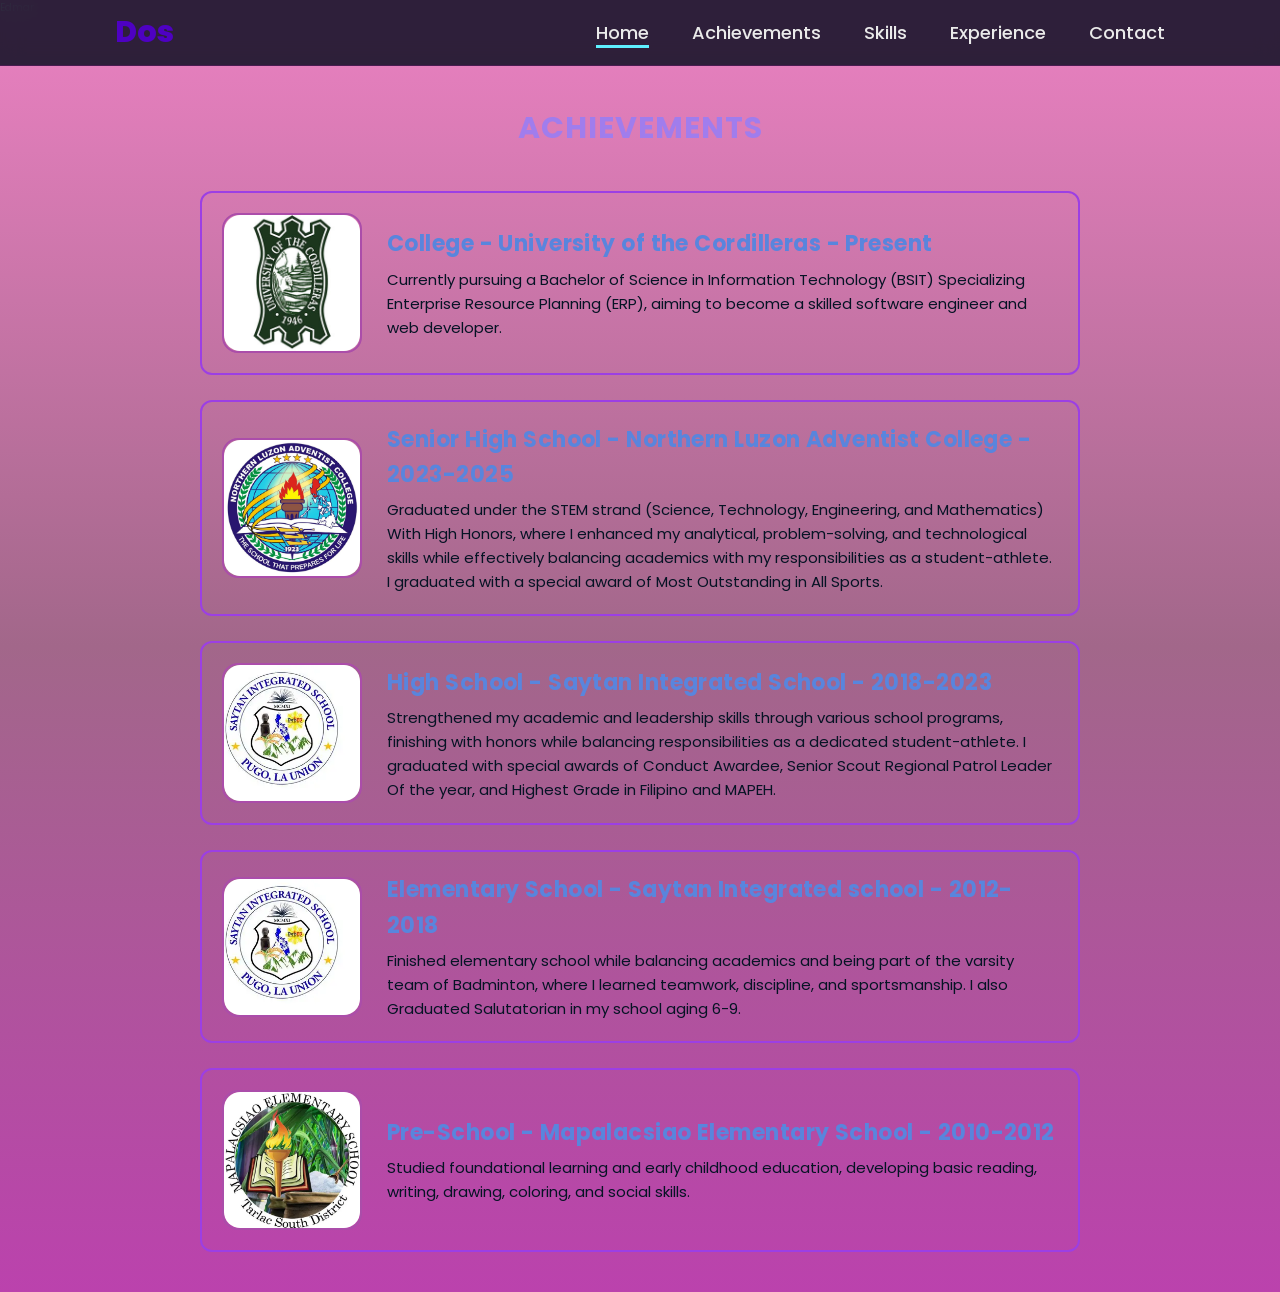
<file: achievements.html>
Edmar
<!DOCTYPE html>
<html lang="en">
  
<head>
  <meta charset="UTF-8" />
  <meta name="viewport" content="width=device-width, initial-scale=1.0" />
  <title>Dos | Portfolio</title>
  <link rel="stylesheet" href="https://cdnjs.cloudflare.com/ajax/libs/font-awesome/6.5.2/css/all.min.css" />
  <link rel="stylesheet" href="style.css" />
</head>
<body>

  <!-- HEADER -->
  <header>
  <a href="#" class="logo">Dos</a>

  <nav>
    <a href="index.html" class="active">Home</a>
    <a href="achievements.html">Achievements</a>
    <a href="#skills">Skills</a>
    <a href="#experience">Experience</a>
    <a href="#contact">Contact</a>
  </nav>
</header>

<!-- EDUCATION -->
<section class="education" id="education">
  <h2 class="heading"><span>Achievements</span></h2>

  <div class="timeline">

    <div class="timeline-item">
      <div class="timeline-icon">
        <img src="mapalacsiao.webp" alt="Pre-School" />
      </div>
      <div class="timeline-content">
        <h3>Pre-School - Mapalacsiao Elementary School - 2010-2012</h3>
        <p>Studied foundational learning and early childhood education, developing basic reading, writing, drawing, coloring, and social skills.</p>
      </div>
    </div>

    <div class="timeline-item">
      <div class="timeline-icon">
        <img src="saytan.webp" alt="Elementary School" />
      </div>
      <div class="timeline-content">
        <h3>Elementary School - Saytan Integrated school - 2012-2018</h3>
        <p>Finished elementary school while balancing academics and being part of the varsity team of Badminton, where I learned teamwork, discipline, and sportsmanship. I also Graduated Salutatorian in my school aging 6-9.</p>
      </div>
    </div>

    <div class="timeline-item">
      <div class="timeline-icon">
        <img src="saytan.webp" alt="High School" />
      </div>
      <div class="timeline-content">
        <h3>High School - Saytan Integrated School - 2018-2023</h3>
        <p>Strengthened my academic and leadership skills through various school programs, finishing with honors while balancing responsibilities as a dedicated student-athlete. I graduated with special awards of Conduct Awardee, Senior Scout Regional Patrol Leader Of the year, and Highest Grade in Filipino and MAPEH. </p>
      </div>
    </div>

    <div class="timeline-item">
      <div class="timeline-icon">
        <img src="nlac.jpg" alt="Senior High School" />
      </div>
      <div class="timeline-content">
        <h3>Senior High School - Northern Luzon Adventist College - 2023-2025</h3>
        <p>Graduated under the STEM strand (Science, Technology, Engineering, and Mathematics) With High Honors, where I enhanced my analytical, problem-solving, and technological skills while effectively balancing academics with my responsibilities as a student-athlete. I graduated with a special award of Most Outstanding in All Sports.</p>
      </div>
    </div>

    <div class="timeline-item">
      <div class="timeline-icon">
        <img src="uc.jpg" alt="College" />
      </div>
      <div class="timeline-content">
        <h3>College - University of the Cordilleras - Present </h3>
        <p>Currently pursuing a Bachelor of Science in Information Technology (BSIT) Specializing Enterprise Resource Planning (ERP), aiming to become a skilled software engineer and web developer.</p>
      </div>
    </div>
  
  </div>
</section>
</file>
<file: style.css>
@import url('https://fonts.googleapis.com/css2?family=Poppins:wght@100;200;300;400;500;600&display=swap');

* {
  margin: 0;
  padding: 0;
  box-sizing: border-box;
  text-decoration: none;
  border: none;
  outline: none;
  font-family: 'Poppins', sans-serif;
}

html {
  font-size: 62.5%;
  scroll-behavior: smooth;
}

body {
  width: 100%;
  min-height: 100vh;
  overflow-x: hidden;
  background: linear-gradient(180deg, #eb81c2, #a2678a, #bb42ad);
  color: #eaeaea;
}

/* HEADER */
header {
  position: fixed;
  top: 0;
  left: 0;
  width: 100%;
  padding: 1rem 9%;
  background-color: rgba(13, 15, 35, 0.85);
  backdrop-filter: blur(10px);
  display: flex;
  justify-content: space-between;
  align-items: center;
  z-index: 100;
  border-bottom: 1px solid rgba(184, 14, 176, 0.2);
}

.logo {
  font-size: 3rem;
  color: #4e01c2;
  font-weight: 800;
  transition: 0.5s;
  cursor: pointer;
}

.logo:hover {
  transform: scale(1.1);
  text-shadow: 0 0 15px #dd04e4;
}

nav a {
  font-size: 1.8rem;
  color: #eaeaea;
  margin-left: 4rem;
  font-weight: 500;
  border-bottom: 3px solid transparent;
  transition: 0.3s;
}

nav a:hover,
nav a.active {
  border-bottom: 3px solid #5ef0ff;
}

/* SECTION BASE */
section {
  min-height: 100vh;
  padding: 8rem 9% 5rem;
  max-width: 1100px;
  margin: 0 auto 4rem;
}

/* HEADINGS */
.heading {
  text-align: center;
  font-size: 4rem;
  margin-bottom: 5rem;
  text-transform: uppercase;
  letter-spacing: 0.1rem;
  color: #be4bc9;
}

.heading span {
  color: #a07ded;
}

/* HOME */
.home {
  display: flex;
  justify-content: center;
  align-items: center;
  gap: 2rem;
  flex-wrap: wrap;
  flex-direction: row;
  padding-top: 8rem;
  margin-bottom: 4rem;
}

.home .home-content {
  flex: 1 1 400px;
  min-width: 300px;
  order: 1;
}

.home .home-content h1 {
  font-size: 5rem;
  margin-bottom: 1.2rem;
  line-height: 1.1;
}

.home .home-content h3 {
  font-size: 2.8rem;
  margin-bottom: 1rem;
  line-height: 1.2;
}

.home .home-content p {
  font-size: 1.6rem;
  line-height: 1.5;
  margin-bottom: 1.5rem;
}

span {
  color: #6eeaff;
}

/* Home image */
.home-img {
  flex: 1 1 300px;
  display: flex;
  justify-content: center;
  order: 2;
  animation: floatGlow 6s ease-in-out infinite;
  will-change: transform;
}

.home-img img {
  width: 100%;
  max-width: 350px;
  border-radius: 50%;
  box-shadow: 0 0 25px #ff6eff;
  transition: 0.3s;
}

.home-img img:hover {
  transform: scale(1.05);
  box-shadow: 0 0 45px #ee6eff;
}

/* SOCIAL ICONS */
.social-icons {
  margin-bottom: 2rem;
}

.social-icons a {
  display: inline-flex;
  justify-content: center;
  align-items: center;
  width: 4.2rem;
  height: 4.2rem;
  border: 0.2rem solid #d4a0cc;
  font-size: 2rem;
  border-radius: 50%;
  margin: 2rem 1rem 2rem 0;
  transition: 0.3s;
  color: #6eeaff;
}

.social-icons a:hover {
  background: #6eeaff;
  color: #0b0c1a;
  transform: scale(1.25) translateY(-5px);
  box-shadow: 0 0 25px #6eeaff;
}

/* FOLLOW ME CARD */
.follow-card {
  background: transparent !important;
  border: none !important;
  box-shadow: none !important;
  padding: 0 !important;
  margin-top: 1rem;
  max-width: none;
  text-align: left;
  color: #6eeaff;
  transition: none;
  display: flex;
  align-items: center;
  gap: 0.8rem;
}

.follow-card h4 {
  font-size: 2.4rem;
  margin: 0;
  color: #6eeaff;
}

.follow-card .btn {
  font-size: 1.8rem;
  padding: 0.7rem 1.8rem;
  border-color: #9759e1;
  color: #b72fd6;
  background: transparent;
  border-radius: 2rem;
  transition: background 0.3s ease, color 0.3s ease;
  cursor: pointer;
}

/* Zoom animation keyframes */
@keyframes zoomIn {
  0% {
    transform: scale(1);
  }
  50% {
    transform: scale(1.1);
  }
  100% {
    transform: scale(1);
  }
}

/* Follow Me button hover with zoom animation */
.follow-card .btn:hover {
  background: #6eeaff;
  color: #0b0c1a;
  box-shadow: 0 0 15px #6eeaff;
  animation: zoomIn 0.6s ease forwards;
}

/* BUTTON */
.btn {
  display: inline-block;
  padding: 1rem 2.8rem;
  background: transparent;
  border-radius: 4rem;
  font-size: 1.6rem;
  color: #9c6eff;
  font-weight: 600;
  border: 2px solid #9c6eff;
  transition: 0.3s;
  cursor: pointer;
}

.btn:hover {
  transform: scale(1.05);
  background: linear-gradient(90deg, #6eeaff, #9c6eff);
  color: #0b0c1a;
}

/* ACHIEVEMENTS SECTION */
.education {
  /* background-color: #12131f; */
  background-color: transparent;
  padding: 4rem 1rem;
  font-family: 'Poppins', sans-serif;
  color: #8b4498;
  max-width: 900px;
  margin: 0 auto;
}

.education .heading {
  margin-top: 5rem; /* added margin to avoid navbar overlap */
  margin-bottom: 4rem;
  text-align: center;
  font-size: 3rem;
  font-weight: 700;
  color: #7fdfee;
}

/* TIMELINE AS CARDS */
.timeline {
  display: flex;
  flex-direction: column;
  gap: 2.5rem;
  border-left: none; /* remove vertical line */
  padding-left: 0;
}

/* EACH TIMELINE ITEM AS CARD */
.timeline-item {
  display: flex;
  background: transparent;
  border: 2px solid #9c3fe4;
  border-radius: 12px;
  padding: 2rem;           /* more padding for breathing room */
  gap: 2.5rem;             /* slightly bigger gap */
  align-items: center;
  min-height: 150px;       /* ensure some min height */

  /* Added transitions for smooth animations */
  transition: transform 0.25s ease, box-shadow 0.25s ease, background-color 0.25s ease;
  cursor: pointer; /* show interactive cursor */
}

.timeline-item:hover {
  background-color: rgba(110, 234, 255, 0.05); /* very subtle hover highlight */
  transform: scale(1.03);
  box-shadow: 0 0 8px 2px rgba(110, 234, 255, 0.3); /* softened shadow */
}

/* IMAGE CONTAINER */
.timeline-icon {
  flex-shrink: 0;
  width: 140px;          /* fixed size, slightly larger */
  height: 140px;
  border-radius: 16px;
  overflow: hidden;
  border: 2px solid #ab4daa;
  background: transparent;
  display: flex;
  align-items: center;
  justify-content: center;
}

.timeline-icon img {
  width: 100%;
  height: 100%;
  object-fit: cover;
  border-radius: 16px;
  display: block;
}

/* CONTENT CONTAINER */
.timeline-content {
  flex: 1;
  color: #e0e6f1;               /* lighter text for readability */
  font-weight: 400;
  line-height: 1.6;
}

/* TITLE */
.timeline-content h3 {
  font-size: 2.2rem;            /* bigger & bolder */
  font-weight: 700;
  color: #5985dd;               /* softened accent color */
  margin-bottom: 0.6rem;
  letter-spacing: 0.02em;

  /* Removed glowing text shadow */
  /* Added smooth transition */
  transition: color 0.25s ease;
}

/* Change title style on card hover */
.timeline-item:hover .timeline-content h3 {
  color: #3f666d; /* brighter but not glowing */
}

/* PARAGRAPH */
.timeline-content p {
  font-size: 1.5rem;            /* larger for better readability */
  color: #051324;               /* soft but clear */
  margin-top: 0;
}

/* RESPONSIVE TWEAKS */
@media (max-width: 768px) {
  .timeline-item {
    flex-direction: column;
    text-align: center;
    padding: 1.5rem;
    gap: 1.5rem;
  }

  .timeline-icon {
    width: 180px;
    height: 180px;
    border-radius: 50%;
  }

  .timeline-content h3 {
    font-size: 1.8rem;
    color: #0698d7;
    text-shadow: none;
  }

  .timeline-content p {
    font-size: 1.3rem;
  }
}

@media (max-width: 480px) {
  .timeline-item {
    padding: 1rem;
    gap: 1rem;
  }

  .timeline-icon {
    width: 140px;
    height: 140px;
  }

  .timeline-content h3 {
    font-size: 1.5rem;
  }

  .timeline-content p {
    font-size: 1.1rem;
  }
}

.timeline {
  display: flex;
  flex-direction: column-reverse;
}
</file>
